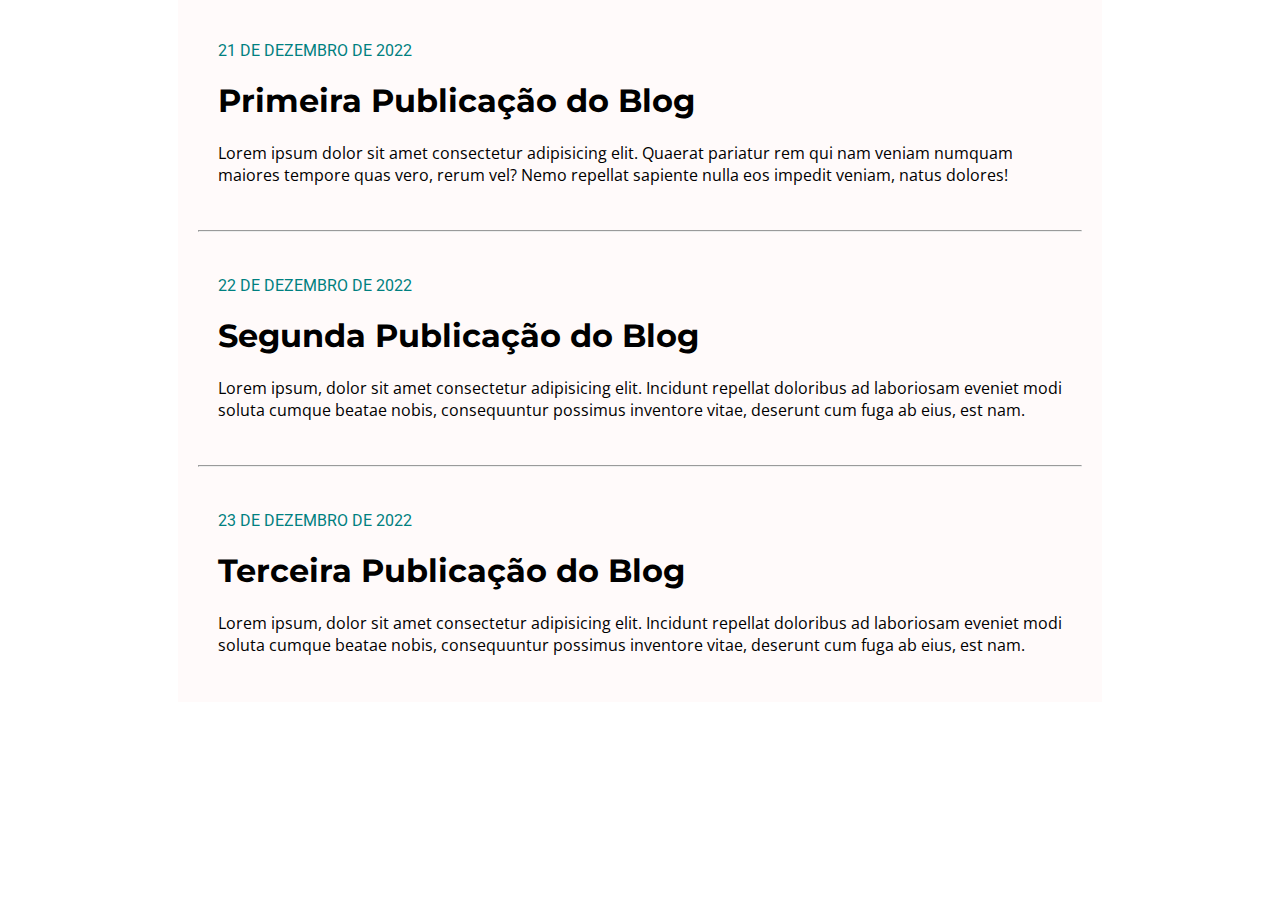
<file: mini_blog/index.html>
<html>
  <head>
    <meta />
    <title>Blog</title>
    <link href="https://fonts.googleapis.com/css?family=Montserrat|Open+Sans|Roboto&display=swap" rel="stylesheet" />
    <link rel="stylesheet" type="text/css" href="style.css" />
  </head>
  <body>
    <div class="post-container">
      <div class="post">
        <p class="date">21 DE DEZEMBRO DE 2022</p><p>
        </p><h1>Primeira Publicação do Blog</h1>
        <div class="post-content">
          <p>Lorem ipsum dolor sit amet consectetur adipisicing elit. Quaerat pariatur rem qui nam veniam numquam maiores tempore quas vero, rerum vel? Nemo repellat sapiente nulla eos impedit veniam, natus dolores!</p> 
        </div>
      </h1></div>
      <hr />
      <div class="post">
        <p class="date">22 DE DEZEMBRO DE 2022</p><p>
        </p><h1>Segunda Publicação do Blog</h1>
        <div class="post-content">
          <p>Lorem ipsum, dolor sit amet consectetur adipisicing elit. Incidunt repellat doloribus ad laboriosam eveniet modi soluta cumque beatae nobis, consequuntur possimus inventore vitae, deserunt cum fuga ab eius, est nam.</p>
        </div>
      </div>
      <hr />
      <div class="post">
        <p class="date">23 DE DEZEMBRO DE 2022</p><p>
        </p><h1>Terceira Publicação do Blog</h1>
        <div class="post-content">
          <p>Lorem ipsum, dolor sit amet consectetur adipisicing elit. Incidunt repellat doloribus ad laboriosam eveniet modi soluta cumque beatae nobis, consequuntur possimus inventore vitae, deserunt cum fuga ab eius, est nam.</p>
        </div>
      </div>        
    </div>        
  </body>
</html>
</file>
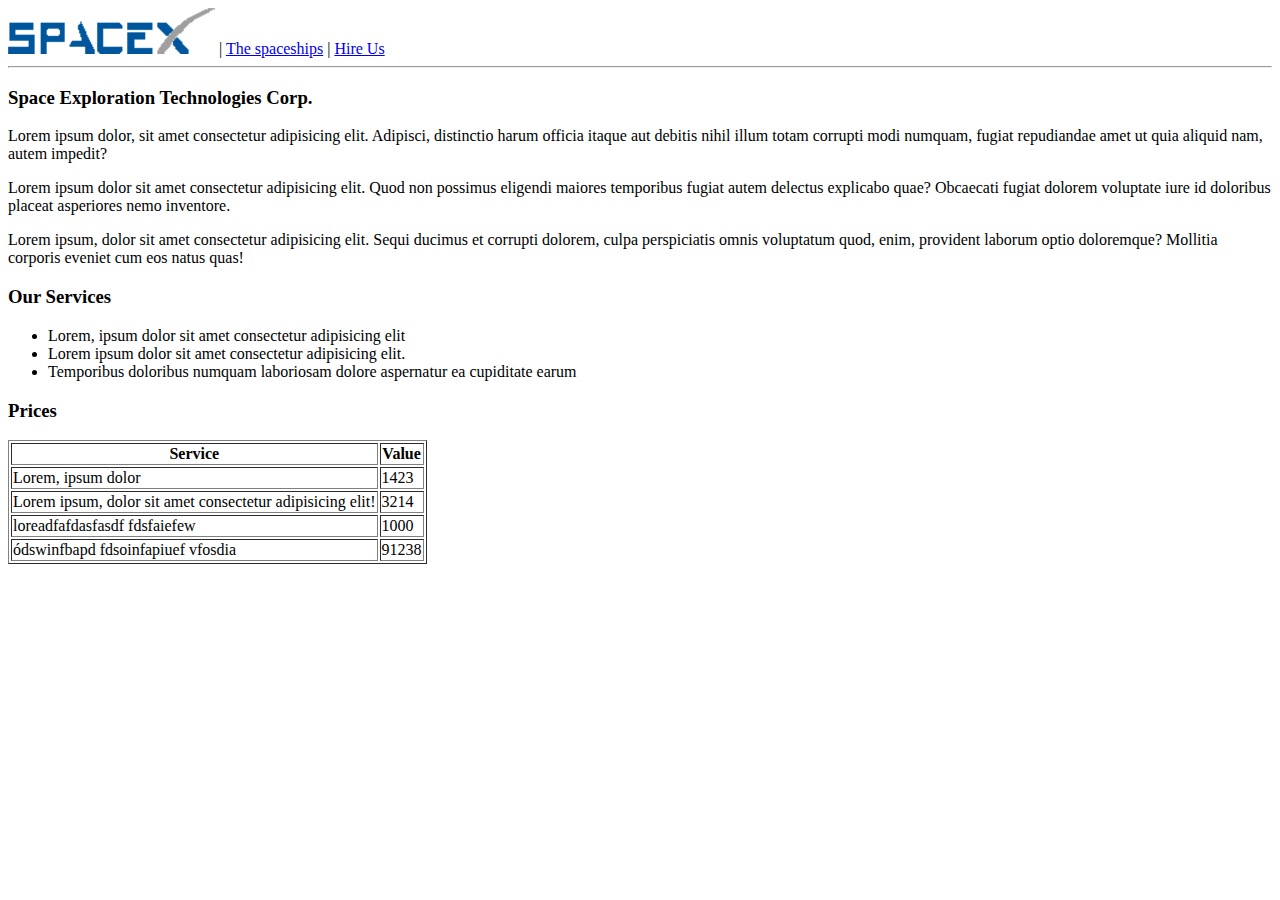
<file: site_institucional/index.html>
<!DOCTYPE html>
<html>
    <head>
        <meta charset="UTF-8">
        <meta name="viewport" content="width-device-width, initial-scale-1.0">
        <meta http-equiv="X-UA-Compatible" content="ie=edge">
        <title>SpaceX</title>
    </head>

    <body>
        <header>
            <nav>
                <a href="index.html"><img src="logo.png"></a>
                |
                <a href="spaceships.html">The spaceships</a>
                |
                <a href="contact.html">Hire Us</a>
            </nav>
            <hr>
        </header>
        
        <article>
            <h3>Space Exploration Technologies Corp.</h3>
            <p>Lorem ipsum dolor, sit amet consectetur adipisicing elit. Adipisci, distinctio harum officia itaque aut debitis nihil illum totam corrupti modi numquam, fugiat repudiandae amet ut quia aliquid nam, autem impedit?</p>
            <p>Lorem ipsum dolor sit amet consectetur adipisicing elit. Quod non possimus eligendi maiores temporibus fugiat autem delectus explicabo quae? Obcaecati fugiat dolorem voluptate iure id doloribus placeat asperiores nemo inventore.</p>
            <p>Lorem ipsum, dolor sit amet consectetur adipisicing elit. Sequi ducimus et corrupti dolorem, culpa perspiciatis omnis voluptatum quod, enim, provident laborum optio doloremque? Mollitia corporis eveniet cum eos natus quas!</p>
            <!-- Lista de serviços -->
            <h3>Our Services</h3>
            <ul>
                <li>Lorem, ipsum dolor sit amet consectetur adipisicing elit</li>
                <li>Lorem ipsum dolor sit amet consectetur adipisicing elit.</li>
                <li>Temporibus doloribus numquam laboriosam dolore aspernatur ea cupiditate earum</li>
            </ul>
            <!-- Tabela de preços -->
            <h3>Prices</h3>
            <table border="1">
                <th>Service</th>
                <th>Value</th>
                <tr>
                    <td>Lorem, ipsum dolor</td>
                    <td>1423</td>
                </tr>
                <tr>
                    <td>Lorem ipsum, dolor sit amet consectetur adipisicing elit!</td>
                    <td>3214</td>
                </tr>
                <tr>
                    <td>loreadfafdasfasdf fdsfaiefew</td>
                    <td>1000</td>
                </tr>
                <tr>
                    <td>ódswinfbapd fdsoinfapiuef vfosdia</td>
                    <td>91238</td>
                </tr>
            </table>
        </article>
    </body>
</html>
</file>
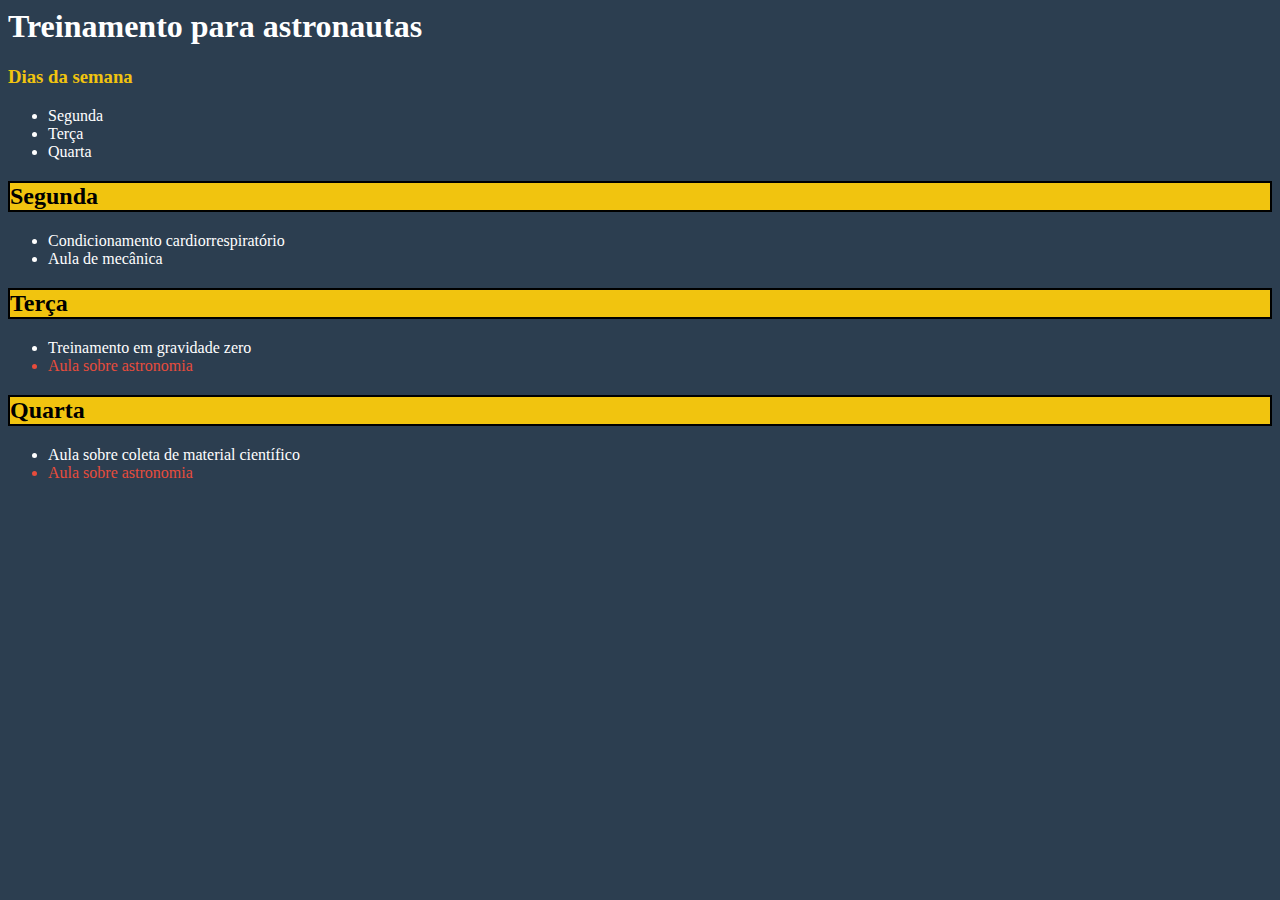
<file: treinamento_astr/index.html>
<html>
  <head>
    <meta charset="utf-8"/>
    <link rel="stylesheet" href="style.css">
    <title>Treinamento para astronautas</title>
  </head>
  <body>
    <h1>Treinamento para astronautas</h1>
    <div id="days-of-week">
      <h3>Dias da semana</h3>
      <ul>
        <li>Segunda</li>
        <li>Terça</li>
        <li>Quarta</li>
      </ul>
    </div>
    <div id="activities">
      <h2>Segunda</h2>
      <ul>
        <li>Condicionamento cardiorrespiratório</li>
        <li>Aula de mecânica</li>
      </ul>
      <h2>Terça</h2>
      <ul>
        <li>Treinamento em gravidade zero</li>
        <li id="astronomy-class">Aula sobre astronomia</li>
      </ul>
      <h2>Quarta</h2>
      <ul>
        <li>Aula sobre coleta de material científico</li>
        <li id="astronomy-class">Aula sobre astronomia</li>
      </ul>
    </div>
  </body>
</html>
</file>
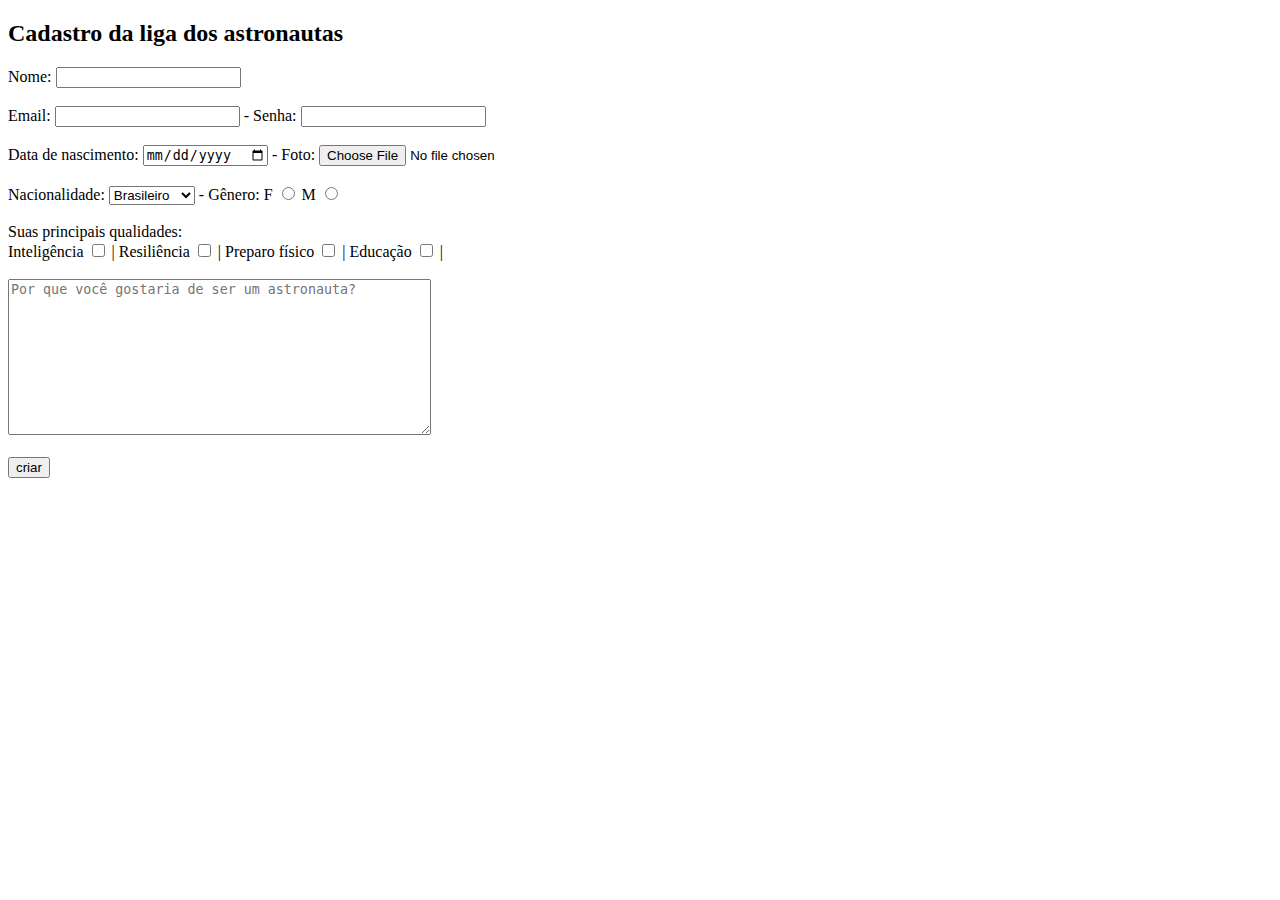
<file: cadastro_liga.html>
<!DOCTYPE html>
<html>
    <head>
        <meta charset="UTF-8">
        <meta name="viewport" content="width-device-width, initial-scale-1.0">
        <meta http-equiv="X-UA-Compatible" content="ie=edge">
        <title>Cadastro liga dos astronautas</title>
    </head>

    <body>
        <h2>Cadastro da liga dos astronautas</h2>
        <form action="">
            <div>
            <label for="n">Nome:</label>
            <input type="text" id="n" name="Nome">
            </div>
            
            <br>

            <div>
                <label for="mail">Email:</label>
                <input type="email" id="mail" name="email">
                    <span>
                        -
                        <label for="pass">Senha:</label>
                        <input type="password" id="pass" name="password">
                    </span>
            </div>

            <br>

            <div>
                <label for="birth">Data de nascimento:</label>
                <input type="date" id="birth" name="nascimento">
                <span>
                    -
                    <label for="pic">Foto:</label>
                    <input type="file" id="pic" name="foto">
                </span>
            </div>

            <br>

            <div>
                <label for="pais">Nacionalidade:</label>
                <select id="pais" name="pais">
                    <option value="brasileiro">Brasileiro</option>
                    <option value="russo">Russo</option>
                    <option value="americano">Americano</option>
                </select>
                <span>
                    -
                    <label for="gender">Gênero:</label>
                    F
                    <input type="radio" id="gender" name="gender">
                    M
                    <input type="radio" id="gender" name="gender">
                </span>
            </div>
            <br>
            <div>
                Suas principais qualidades:
                <br>
                <label for="inteligencia">Inteligência</label>
                <input type="checkbox" id="inteligencia" name="inteligencia">
                <span>
                    |
                    <label for="resiliencia">Resiliência</label>
                    <input type="checkbox" id="resiliencia" name="resiliencia">
                    |
                    <label for="forca">Preparo físico</label>
                    <input type="checkbox" id="forca" name="forca">
                    |
                    <label for="educacao">Educação</label>
                    <input type="checkbox" id="educacao" name="educacao">
                    |
                </span>
            </div>
            <br>
            <textarea id="why" placeholder="Por que você gostaria de ser um astronauta?" rows="10" cols="50"></textarea>
            <br>
            <br>
            <input type="submit" value="criar">
        </form>
    </body>
</html>
</file>
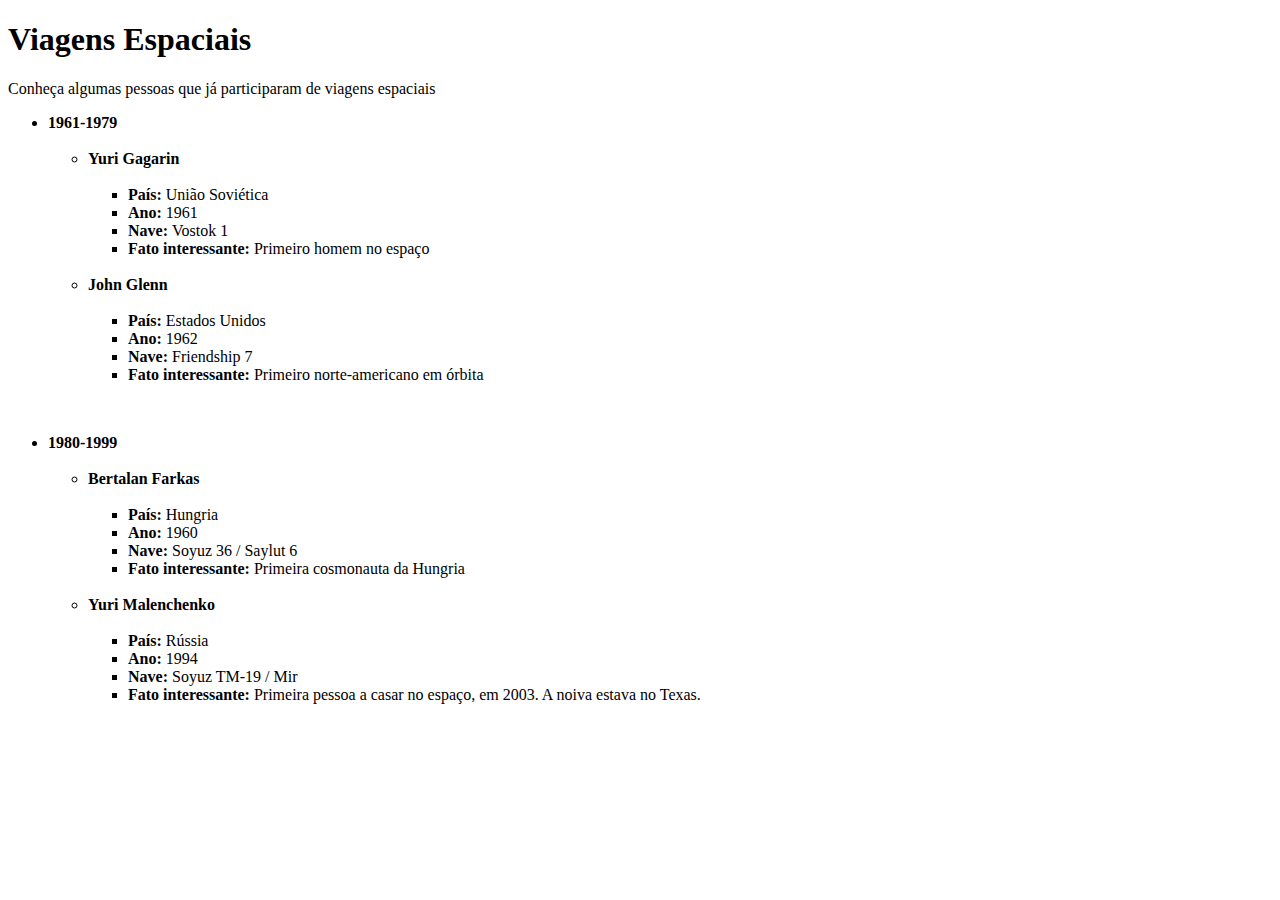
<file: exercicio_astronautas.html>
<!DOCTYPE html>
<html>
    <head>
        <meta charset="UTF-8">
        <meta name="viewport" content="width-device-width, initial-scale-1.0">
        <meta http-equiv="X-UA-Compatible" content="ie=edge">
        <title>Exercicio de listas</title>
    </head>

    <body>
        <h1>Viagens Espaciais</h1>
        <p>Conheça algumas pessoas que já participaram de viagens espaciais</p>

        <!-- Início da lista 1 -->
        <ul>
            <li>
                <strong>1961-1979</strong>
            </li>
            <br>
            <!-- Lista Yuri Gagarin, dentro da lista 1 -->
            <ul>
                <li>
                    <strong>Yuri Gagarin</strong>
                </li>
                <br>
                    <ul>
                        <li>
                            <strong>País: </strong>
                            União Soviética
                        </li>
                        <li>
                            <strong>Ano: </strong>
                            1961
                        </li>
                        <li>
                            <strong>Nave: </strong>
                            Vostok 1
                        </li>
                        <li>
                            <strong>Fato interessante: </strong>
                            Primeiro homem no espaço
                        </li>
                    </ul>
                    <br>
                <li>
            <!-- Lista John Glenn, dentro da lista 1 -->
                    <strong>John Glenn</strong>
                </li>
                <br>
                    <ul>
                        <li>
                            <strong>País: </strong>
                            Estados Unidos
                        </li>
                        <li>
                            <strong>Ano: </strong>
                            1962
                        </li>
                        <li>
                            <strong>Nave: </strong>
                            Friendship 7
                        </li>
                        <li>
                            <strong>Fato interessante: </strong>
                            Primeiro norte-americano em órbita
                        </li>
                    </ul>
            </ul>

        </ul> 
        <!-- Fim da lista 1 -->
        <br>

        <!-- Início da lista 2 -->
        <ul>
            <li>
                <strong>1980-1999</strong>
            </li>
            <br>
                <!-- Lista Bertalan Farkas, dentro da lista 2 -->
                <ul>
                    <li>
                        <strong>Bertalan Farkas</strong>
                    </li>
                    <br>
                    <ul>
                        <li>
                            <strong>País: </strong>
                            Hungria
                        </li>
                        <li>
                            <strong>Ano: </strong>
                            1960
                        </li>
                        <li>
                            <strong>Nave: </strong>
                            Soyuz 36 / Saylut 6
                        </li>
                        <li>
                            <strong>Fato interessante: </strong>
                            Primeira cosmonauta da Hungria
                        </li>
                    </ul>
                </ul>
                <br>
                
                <!-- Lista Yuri Malenchenko, dentro da lista 2 -->
                <ul>
                    <li>
                        <strong>Yuri Malenchenko</strong>
                    </li>
                    <br>

                    <ul>
                        <li>
                            <strong>País: </strong>
                            Rússia
                        </li>
                        <li>
                            <strong>Ano: </strong>
                            1994
                        </li>
                        <li>
                            <strong>Nave: </strong>
                            Soyuz TM-19 / Mir
                        </li>
                        <li>
                            <strong>Fato interessante: </strong>
                            Primeira pessoa a casar no espaço, em 2003. A noiva estava no Texas.
                        </li>
                    </ul>
                </ul>
        </ul>
        <!-- Fim da lista 2 -->
        
    </body>
</html>
</file>
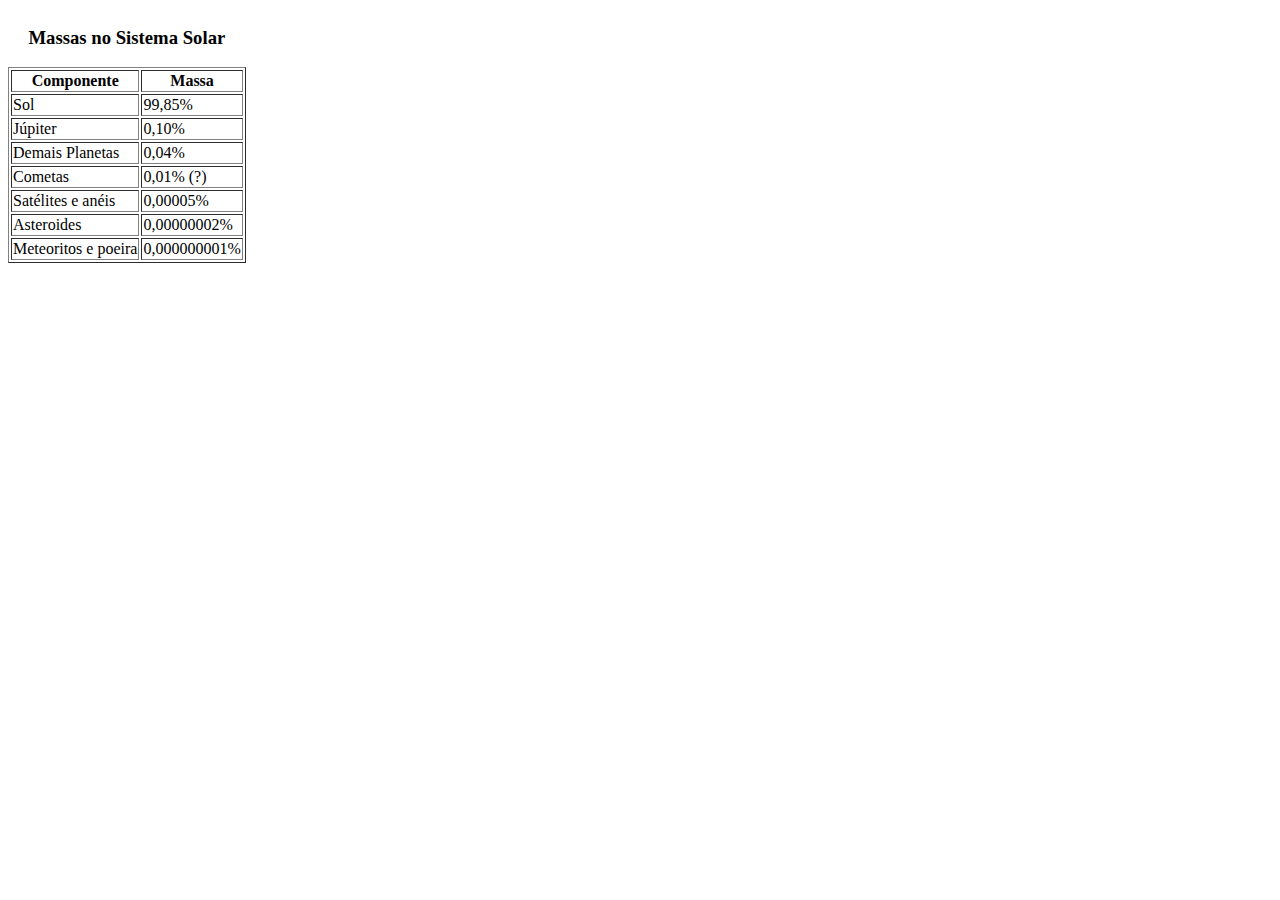
<file: exercicio_tabela.html>
<!DOCTYPE html>
<html>
    <head>
        <meta charset="UTF-8">
        <meta name="viewport" content="width-device-width, initial-scale-1.0">
        <meta http-equiv="X-UA-Compatible" content="ie=edge">
        <title>Page Title</title>
    </head>

    <body>
        <!-- Iniciando tabela -->
        <table border="1">
            <!-- Título da tabela -->
            <caption>
                <h3>Massas no Sistema Solar</h3>
            </caption>
            <!-- Titulos das colunas -->
            <thead>
                <tr>
                    <th>Componente</th>
                    <th>Massa</th>
                </tr>
            </thead>
            <!-- Corpo da tabela -->
            <tbody>
                <!-- Primeira linha -->
                <tr>
                    <td>Sol</td>
                    <td>99,85%</td>
                </tr>
                <!-- Segunda linha -->
                <tr>
                    <td>Júpiter</td>
                    <td>0,10%</td>
                </tr>
                <!-- Terceira linha -->
                <tr>
                    <td>Demais Planetas</td>
                    <td>0,04%</td>
                </tr>
                <!-- Quarta linha -->
                <tr>
                    <td>Cometas</td>
                    <td>0,01% (?)</td>
                </tr>
                <!-- Quinta linha -->
                <tr>
                    <td>Satélites e anéis</td>
                    <td>0,00005%</td>
                </tr>
                <!-- Sexta linha -->
                <tr>
                    <td>Asteroides</td>
                    <td>0,00000002%</td>
                </tr>
                <!-- Sétima linha -->
                <tr>
                    <td>Meteoritos e poeira</td>
                    <td>0,000000001%</td>
                </tr>
                <!-- Fim -->
            </tbody>
        </table>
        <!-- Fim da tabela -->
    </body>
</html>
</file>
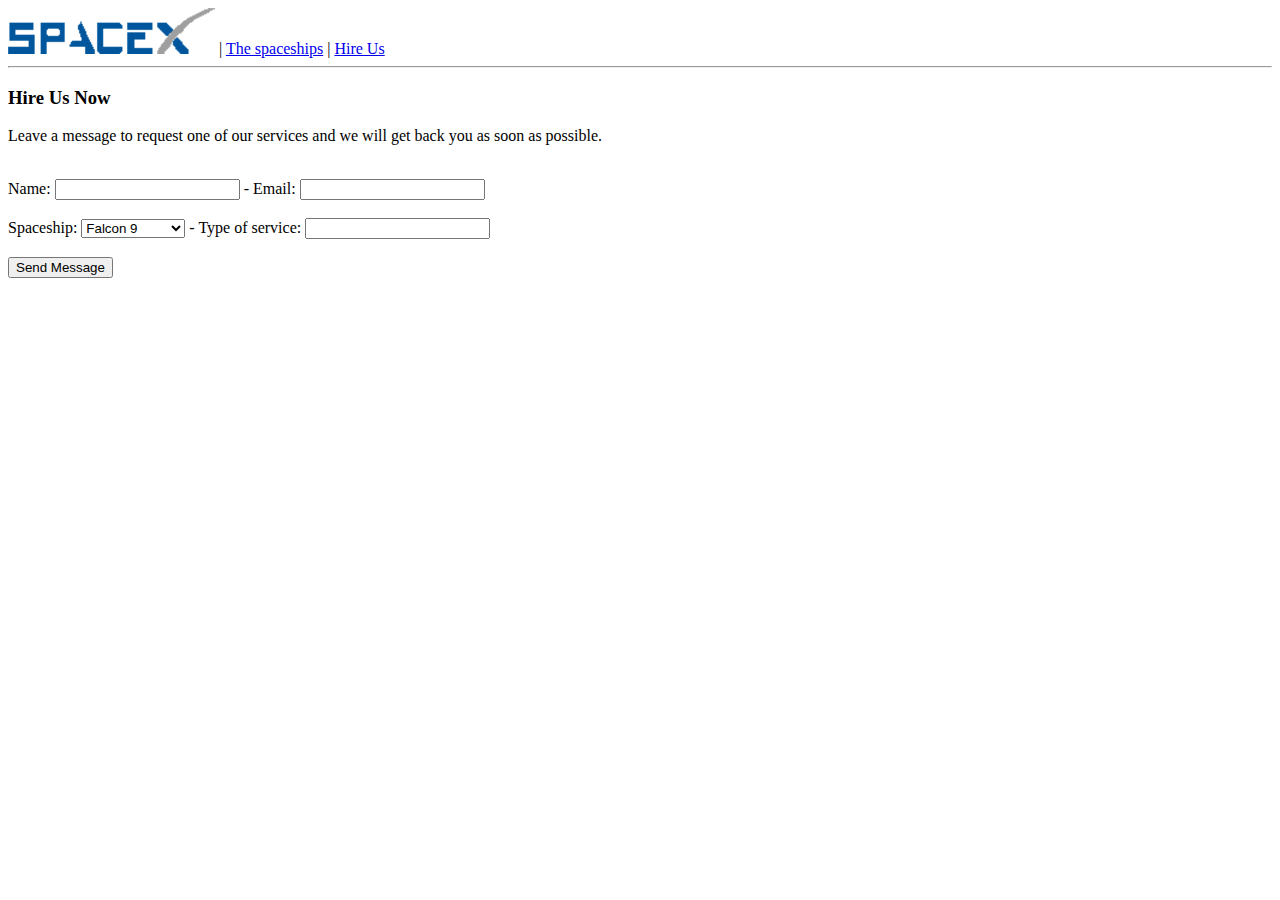
<file: site_institucional/contact.html>
<!DOCTYPE html>
<html>
    <head>
        <meta charset="UTF-8">
        <meta name="viewport" content="width-device-width, initial-scale-1.0">
        <meta http-equiv="X-UA-Compatible" content="ie=edge">
        <title>SpaceX</title>
    </head>

    <body>
        <header>
            <nav>
                <a href="index.html"><img src="logo.png"></a>
                |
                <a href="spaceships.html">The spaceships</a>
                |
                <a href="contact.html">Hire Us</a>
            </nav>
            <hr>
        </header>

            <article>
                <h3>Hire Us Now</h3>
                <p>Leave a message to request one of our services and we will get back you as soon as possible.</p>
                <br>
                <div>
                    <form>
                        <label for="name">
                            Name:
                            <input type="text" id="name">
                        </label>
                        -
                        <label for="email">
                            Email:
                            <input type="email" id="email">
                        </label>
                        <br><br>
                        <label for="spaceship">
                            Spaceship:
                            <select name="spaceship" id="spaceship">
                                <option value="falcon9">Falcon 9</option>
                                <option value="falconh">Falcon Heavy</option>
                            </select>
                        </label>
                        -
                        <label for="service">
                            Type of service:
                            <input type="search" name="service" id="service" list="services">
                            <datalist id="services">
                                <option value="service 1"></option>
                                <option value="service 2"></option>
                                <option value="service 3"></option>
                                <option value="service 4"></option>
                            </datalist>
                        </label>
                        <br><br>
                        <input type="submit" value="Send Message">
                    </form>
                </div>
            </article>
    </body>
</html>
</file>
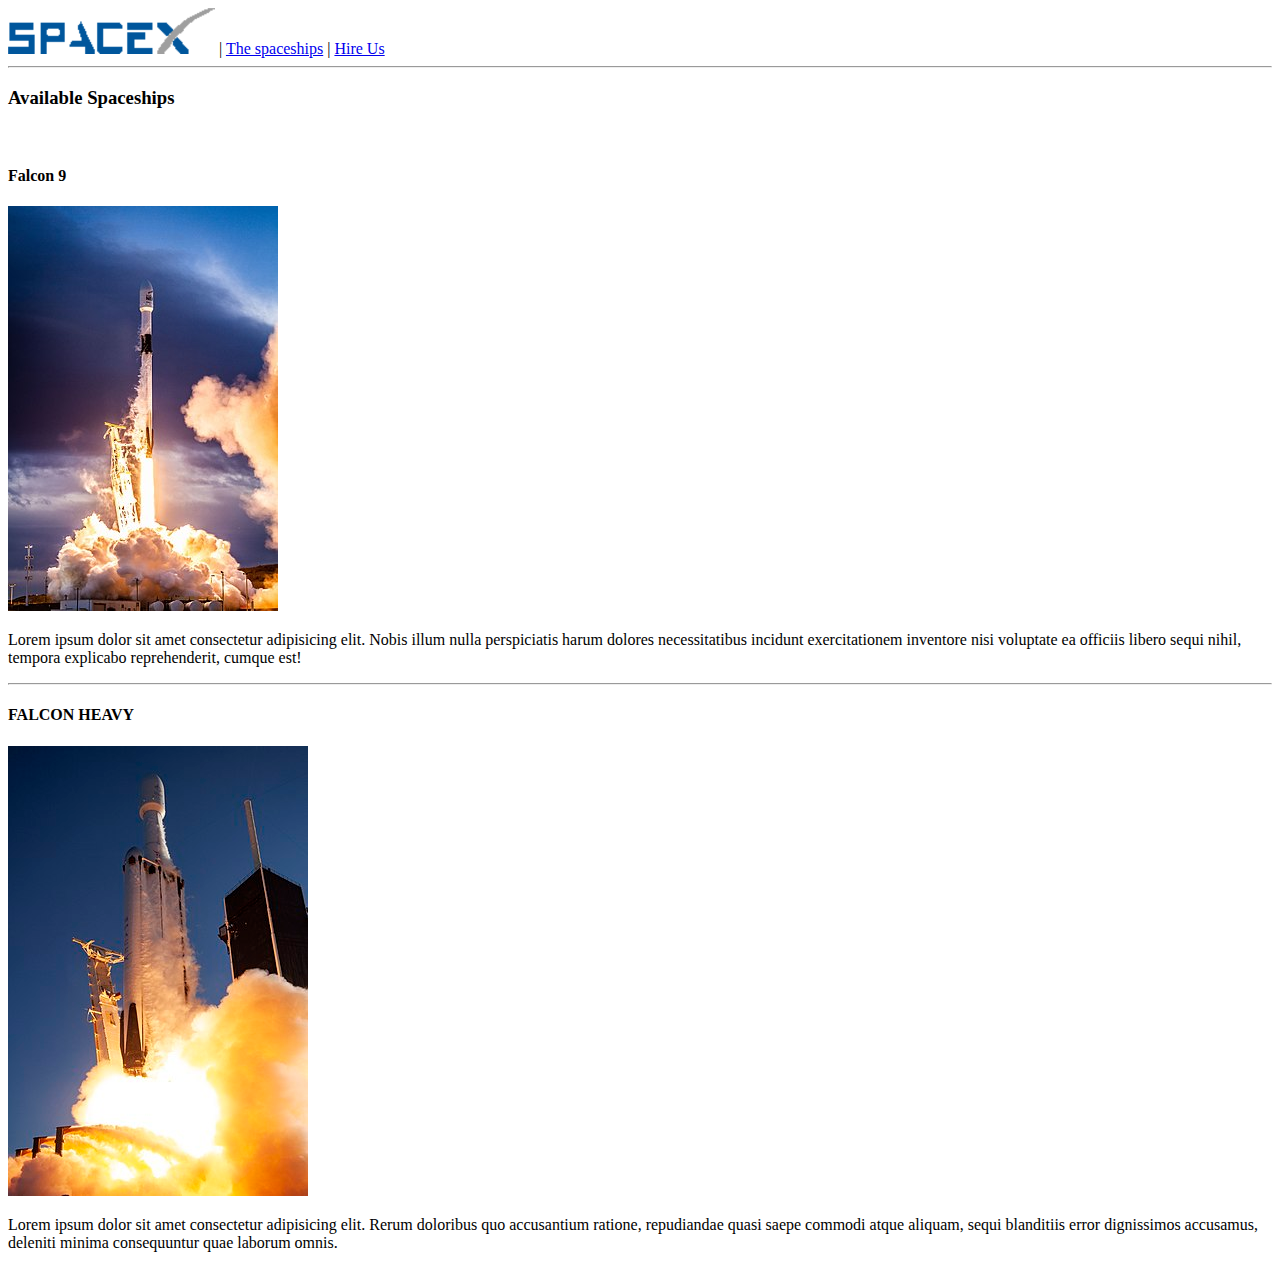
<file: site_institucional/spaceships.html>
<!DOCTYPE html>
<html>
    <head>
        <meta charset="UTF-8">
        <meta name="viewport" content="width-device-width, initial-scale-1.0">
        <meta http-equiv="X-UA-Compatible" content="ie=edge">
        <title>SpaceX</title>
    </head>

    <body>
        <header>
            <nav>
                <a href="index.html"><img src="logo.png"></a>
                |
                <a href="spaceships.html">The spaceships</a>
                |
                <a href="contact.html">Hire Us</a>
            </nav>
            <hr>
        </header>

        <article>
            <h3>Available Spaceships</h3>
            <br>
            <h4>Falcon 9</h4>
            <img src="falcon_9.jpg">
            <p>Lorem ipsum dolor sit amet consectetur adipisicing elit. Nobis illum nulla perspiciatis harum dolores necessitatibus incidunt exercitationem inventore nisi voluptate ea officiis libero sequi nihil, tempora explicabo reprehenderit, cumque est!</p>
            <hr>
            <h4>FALCON HEAVY</h4>
            <img src="falcon_heavy.jpg">
            <p>Lorem ipsum dolor sit amet consectetur adipisicing elit. Rerum doloribus quo accusantium ratione, repudiandae quasi saepe commodi atque aliquam, sequi blanditiis error dignissimos accusamus, deleniti minima consequuntur quae laborum omnis.</p>
        </article>
    </body>
</html>
</file>
<file: mini_blog/style.css>
body{
    margin-top: 0px;
}

h1{
    font-family: 'Montserrat', cursive;
}

.post-container{
    background-color: #fffafa;
    width: 70%;
    margin: auto auto 100px auto;
    padding-left: 20px;
    padding-right: 20px;
    padding-top: 5px;
    padding-bottom: 10px;
}

.post-container .date{
    font-family: 'Roboto', cursive;
    color: #008080;
}

.post{
    padding: 20px;
}

.post-content{
    font-family: 'Open Sans', cursive; 
}
</file>
<file: treinamento_astr/style.css>
body{
    background-color: #2c3e50;
    color: #FFFFFF;
}

h3{
    color: #f1c40f;
}

#activities h2{
    color: #000000;
    background-color: #f1c40f;
    border: solid 2px #000000;
}

#astronomy-class{
    color: #e74c3c;
}
</file>
